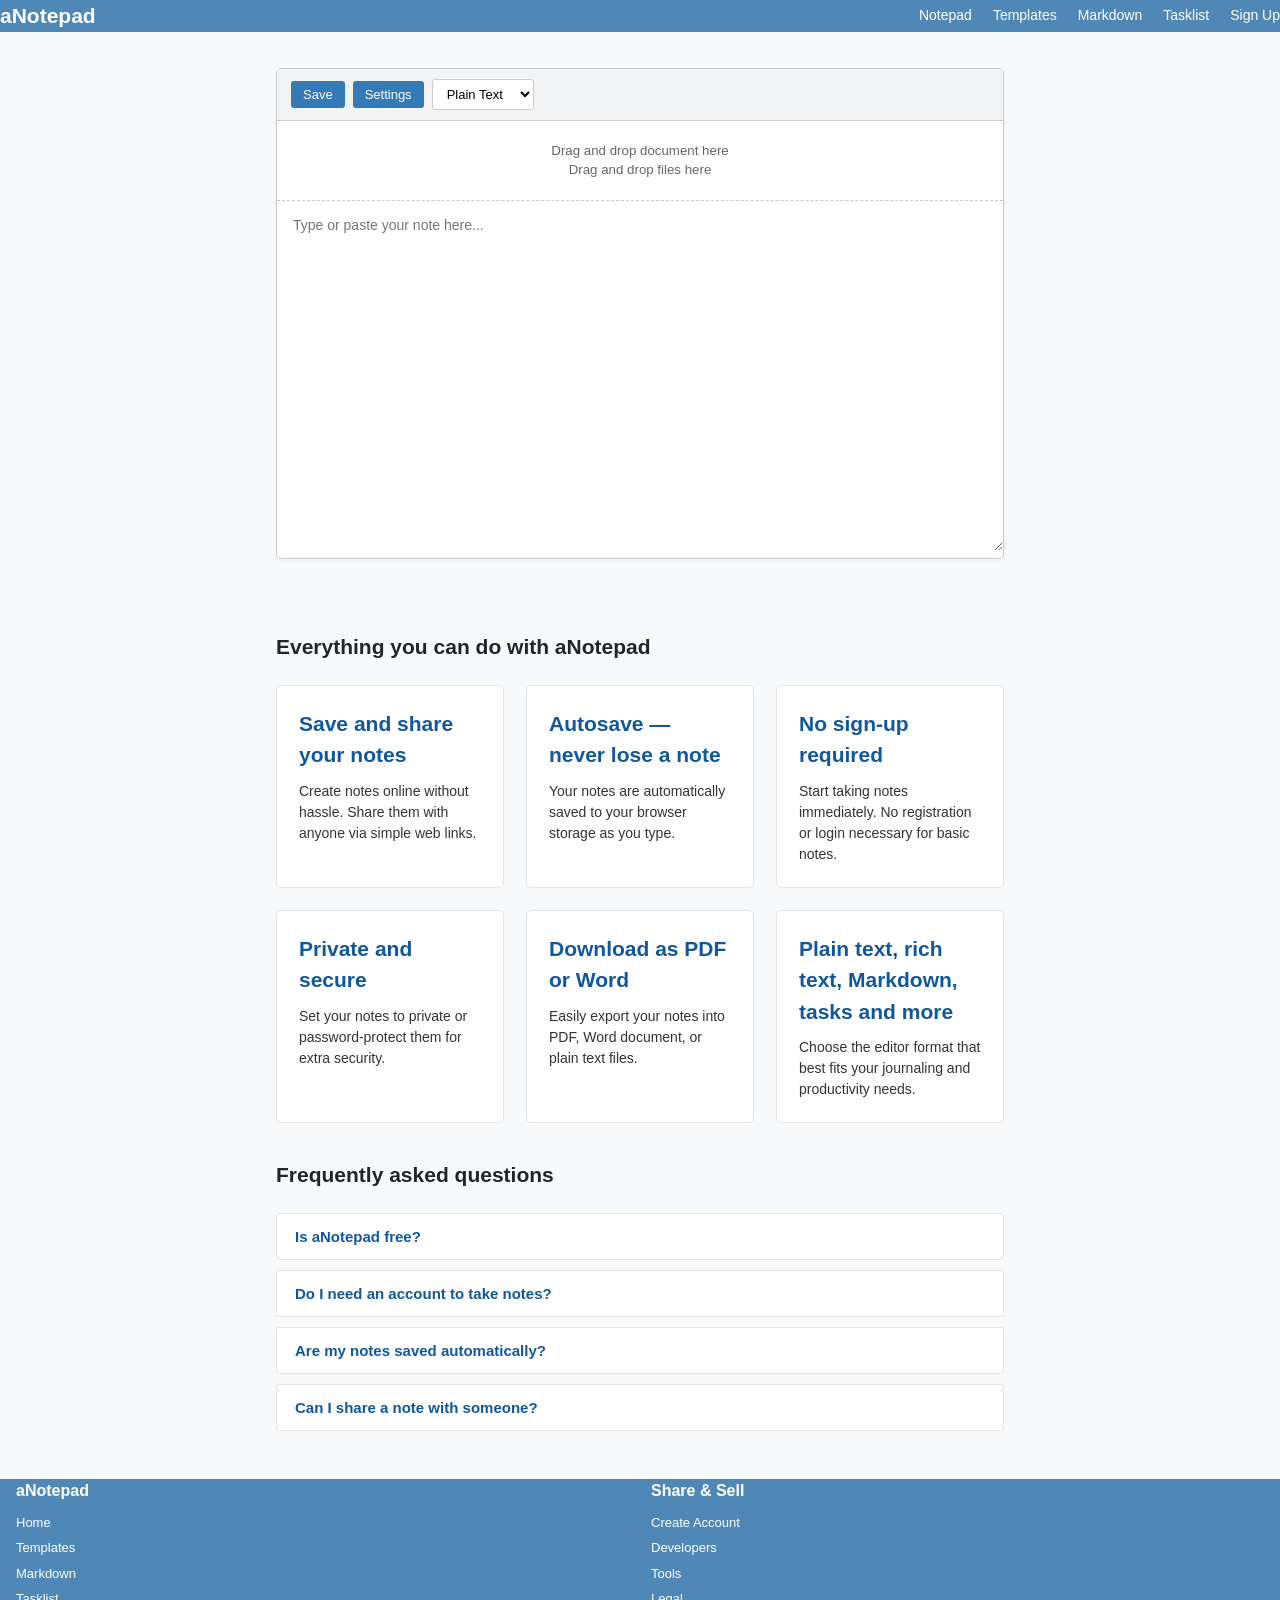
<file: index.html>
<!DOCTYPE html>
<html lang="en">
  <head>
    <meta charset="UTF-8" />
    <meta name="viewport" content="width=device-width, initial-scale=1.0" />
    <title>Online Notepad - Take Notes and Share Notes Online</title>
   <link rel="stylesheet" crossorigin href="./assets/style-DXmdwqsZ.css">
  </head>
  <body>
    <header class="nav-header">
      <div class="nav-container">
        <a href="/" class="logo">aNotepad</a>
        <button class="menu-toggle" id="menuToggle" aria-label="Toggle navigation">☰</button>
        <nav class="nav-links" id="navLinks">
          <a href="/">Notepad</a>
          <a href="/templates/">Templates</a>
          <a href="/markdown/">Markdown</a>
          <a href="/tasklist/">Tasklist</a>
          <a href="/create_account/">Sign Up</a>
        </nav>
      </div>
    </header>

    <main class="main-content">
      <div class="container">
        <h1 class="visually-hidden">Online Notepad</h1>
        <div class="notepad-box">
          <div class="notepad-toolbar">
            <button class="tb-btn">Save</button>
            <button class="tb-btn">Settings</button>
            <select class="tb-select">
              <option>Plain Text</option>
              <option>Rich Text</option>
              <option>Markdown</option>
              <option>Task List</option>
            </select>
          </div>
          <div class="drop-zone">
            <p>Drag and drop document here</p>
            <p>Drag and drop files here</p>
          </div>
          <textarea class="notepad-textarea" placeholder="Type or paste your note here..."></textarea>
        </div>

        <section class="features-section">
          <h2>Everything you can do with aNotepad</h2>
          <div class="features-grid">
            <article class="feature-card">
              <h3>Save and share your notes</h3>
              <p>Create notes online without hassle. Share them with anyone via simple web links.</p>
            </article>
            <article class="feature-card">
              <h3>Autosave — never lose a note</h3>
              <p>Your notes are automatically saved to your browser storage as you type.</p>
            </article>
            <article class="feature-card">
              <h3>No sign-up required</h3>
              <p>Start taking notes immediately. No registration or login necessary for basic notes.</p>
            </article>
            <article class="feature-card">
              <h3>Private and secure</h3>
              <p>Set your notes to private or password-protect them for extra security.</p>
            </article>
            <article class="feature-card">
              <h3>Download as PDF or Word</h3>
              <p>Easily export your notes into PDF, Word document, or plain text files.</p>
            </article>
            <article class="feature-card">
              <h3>Plain text, rich text, Markdown, tasks and more</h3>
              <p>Choose the editor format that best fits your journaling and productivity needs.</p>
            </article>
          </div>
        </section>

        <section class="faq-section">
          <h2>Frequently asked questions</h2>
          <div class="faq-item">
            <button class="faq-question">Is aNotepad free?</button>
            <div class="faq-answer">Yes! aNotepad is 100% free to use for taking and sharing notes online.</div>
          </div>
          <div class="faq-item">
            <button class="faq-question">Do I need an account to take notes?</button>
            <div class="faq-answer">No account is needed to start taking notes instantly.</div>
          </div>
          <div class="faq-item">
            <button class="faq-question">Are my notes saved automatically?</button>
            <div class="faq-answer">Yes, notes autosave locally in your browser so you never lose your work.</div>
          </div>
          <div class="faq-item">
            <button class="faq-question">Can I share a note with someone?</button>
            <div class="faq-answer">Simply copy the note URL and send it to anyone you want to share with.</div>
          </div>
        </section>
      </div>
    </main>

    <footer class="site-footer">
      <div class="footer-container">
        <div class="footer-col">
          <h4>aNotepad</h4>
          <a href="/">Home</a>
          <a href="/templates/">Templates</a>
          <a href="/markdown/">Markdown</a>
          <a href="/tasklist/">Tasklist</a>
        </div>
        <div class="footer-col">
          <h4>Share & Sell</h4>
          <a href="/create_account/">Create Account</a>
          <a href="#">Developers</a>
          <a href="#">Tools</a>
          <a href="#">Legal</a>
        </div>
      </div>
    </footer>

    <script>
      const menuToggle = document.getElementById('menuToggle');
      const navLinks = document.getElementById('navLinks');
      if (menuToggle && navLinks) {
        menuToggle.addEventListener('click', () => {
          navLinks.classList.toggle('active');
        });
      }

      document.querySelectorAll('.faq-question').forEach(btn => {
        btn.addEventListener('click', () => {
          const answer = btn.nextElementSibling;
          if (answer) {
            answer.classList.toggle('open');
          }
        });
      });
    </script>
  </body>
</html>
</file>
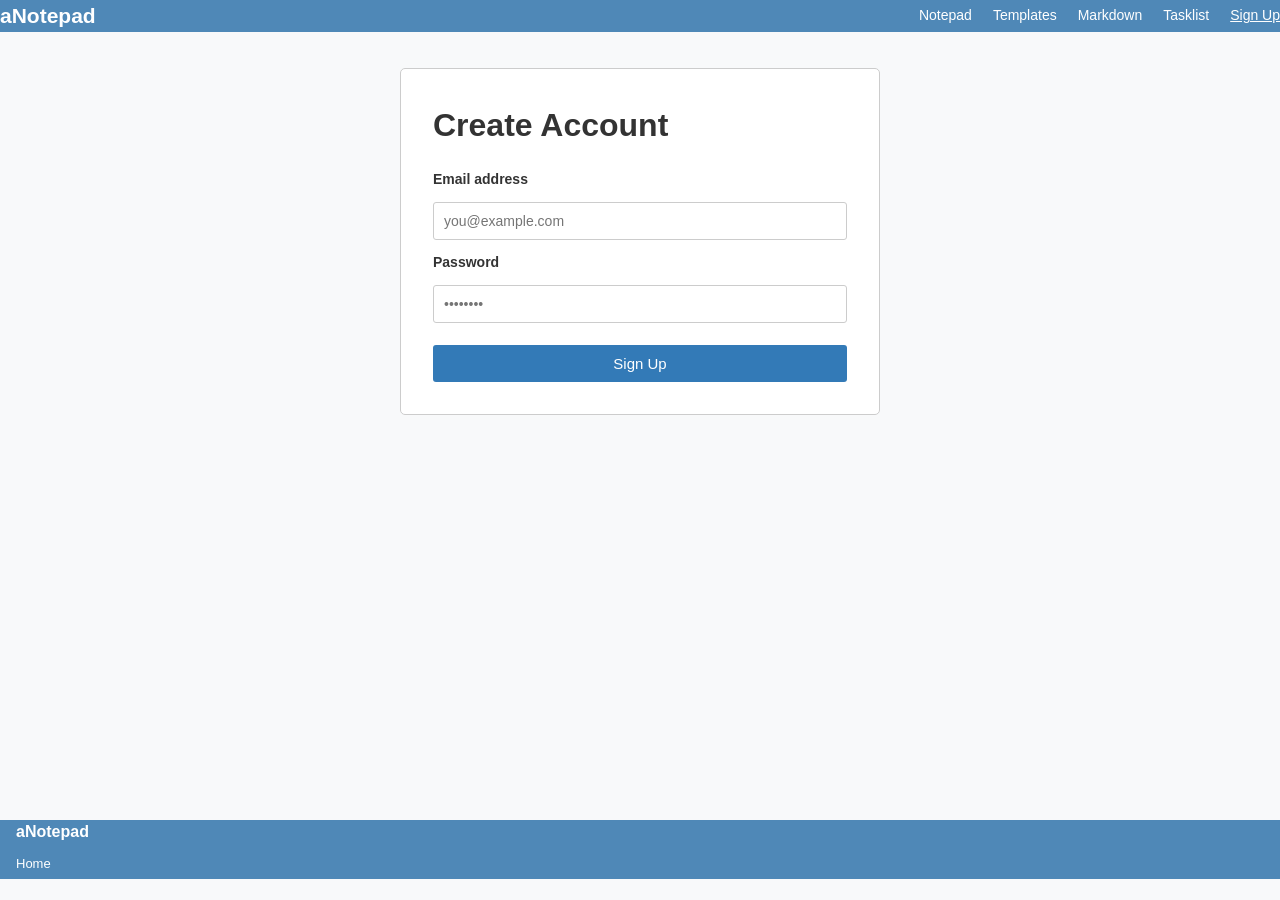
<file: create_account/index.html>
<!DOCTYPE html>
<html lang="en">
  <head>
    <meta charset="UTF-8" />
    <meta name="viewport" content="width=device-width, initial-scale=1.0" />
    <title>Create Account - aNotepad</title>
    <link rel="stylesheet" crossorigin href="/assets/style-DXmdwqsZ.css">
  </head>
  <body>
    <header class="nav-header">
      <div class="nav-container">
        <a href="/" class="logo">aNotepad</a>
        <button class="menu-toggle" id="menuToggle" aria-label="Toggle navigation">☰</button>
        <nav class="nav-links" id="navLinks">
          <a href="/">Notepad</a>
          <a href="/templates/">Templates</a>
          <a href="/markdown/">Markdown</a>
          <a href="/tasklist/">Tasklist</a>
          <a href="/create_account/" class="active">Sign Up</a>
        </nav>
      </div>
    </header>

    <main class="main-content">
      <div class="container auth-container">
        <h1>Create Account</h1>
        <form class="auth-form" onsubmit="event.preventDefault(); alert('Account created successfully!');">
          <label>Email address</label>
          <input type="email" placeholder="you@example.com" required />
          <label>Password</label>
          <input type="password" placeholder="••••••••" required />
          <button type="submit" class="tb-btn primary-btn">Sign Up</button>
        </form>
      </div>
    </main>

    <footer class="site-footer">
      <div class="footer-container">
        <div class="footer-col">
          <h4>aNotepad</h4>
          <a href="/">Home</a>
        </div>
      </div>
    </footer>
    <script>
      const toggle = document.getElementById('menuToggle');
      const links = document.getElementById('navLinks');
      if (toggle && links) {
        toggle.addEventListener('click', () => links.classList.toggle('active'));
      }
    </script>
  </body>
</html>
</file>
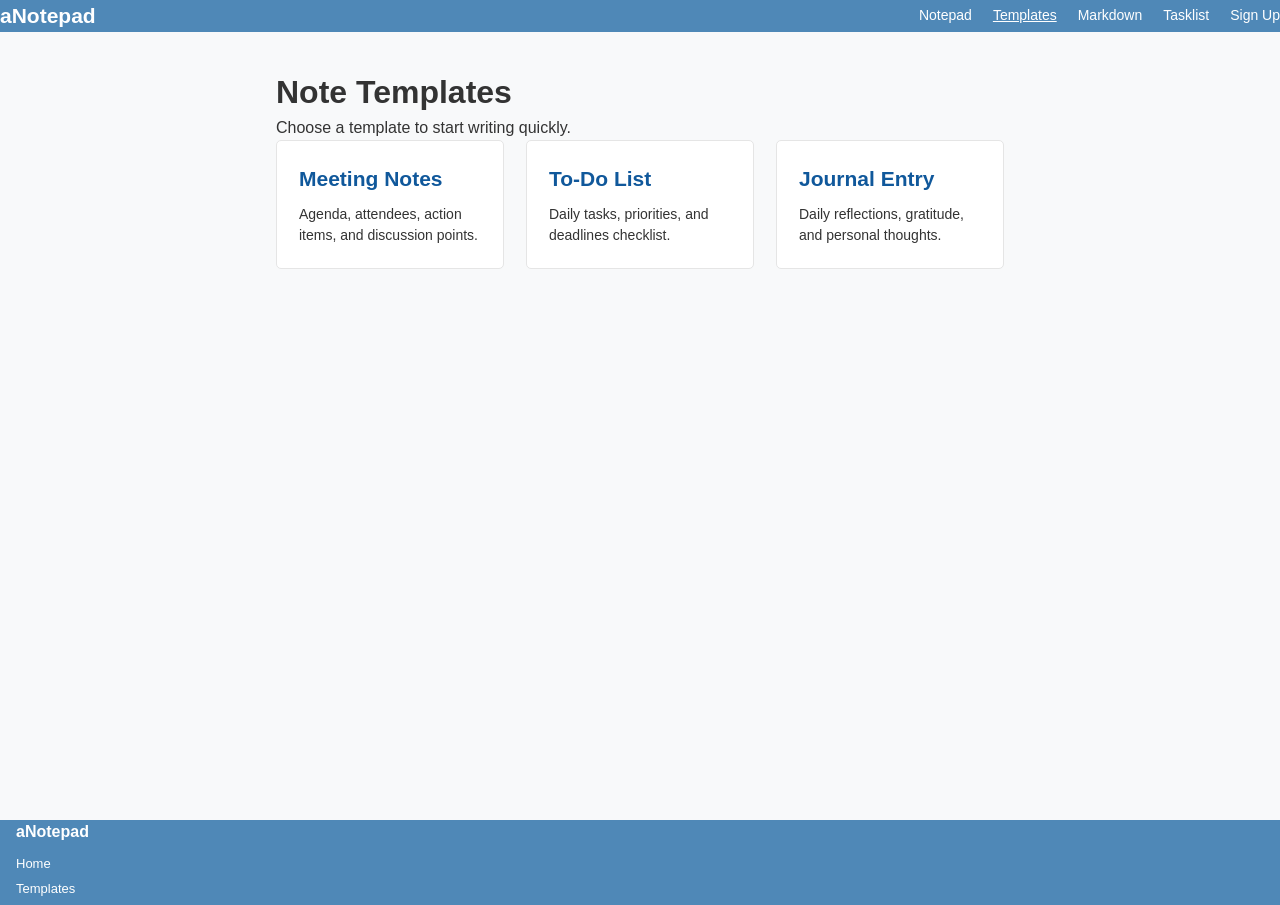
<file: templates/index.html>
<!DOCTYPE html>
<html lang="en">
  <head>
    <meta charset="UTF-8" />
    <meta name="viewport" content="width=device-width, initial-scale=1.0" />
    <title>Templates - aNotepad</title>
    <link rel="stylesheet" crossorigin href="/assets/style-DXmdwqsZ.css">
  </head>
  <body>
    <header class="nav-header">
      <div class="nav-container">
        <a href="/" class="logo">aNotepad</a>
        <button class="menu-toggle" id="menuToggle" aria-label="Toggle navigation">☰</button>
        <nav class="nav-links" id="navLinks">
          <a href="/">Notepad</a>
          <a href="/templates/" class="active">Templates</a>
          <a href="/markdown/">Markdown</a>
          <a href="/tasklist/">Tasklist</a>
          <a href="/create_account/">Sign Up</a>
        </nav>
      </div>
    </header>

    <main class="main-content">
      <div class="container">
        <h1>Note Templates</h1>
        <p class="subtitle">Choose a template to start writing quickly.</p>
        <div class="features-grid">
          <article class="feature-card">
            <h3>Meeting Notes</h3>
            <p>Agenda, attendees, action items, and discussion points.</p>
          </article>
          <article class="feature-card">
            <h3>To-Do List</h3>
            <p>Daily tasks, priorities, and deadlines checklist.</p>
          </article>
          <article class="feature-card">
            <h3>Journal Entry</h3>
            <p>Daily reflections, gratitude, and personal thoughts.</p>
          </article>
        </div>
      </div>
    </main>

    <footer class="site-footer">
      <div class="footer-container">
        <div class="footer-col">
          <h4>aNotepad</h4>
          <a href="/">Home</a>
          <a href="/templates/">Templates</a>
        </div>
      </div>
    </footer>
    <script>
      const toggle = document.getElementById('menuToggle');
      const links = document.getElementById('navLinks');
      if (toggle && links) {
        toggle.addEventListener('click', () => links.classList.toggle('active'));
      }
    </script>
  </body>
</html>
</file>
<file: assets/style-DXmdwqsZ.css>
:root{--bg-color: #ffffff;--nav-bg: #4682b4f2;--text-main: #333333;--text-white: #ffffff;--accent-blue: #337ab7;--card-bg: #ffffff;--section-bg: #f8f9fa;--radius-sm: 3px;--radius-md: 5px;--radius-lg: 10px;--radius-round: 999px;--font-family: "Helvetica Neue", Helvetica, Arial, sans-serif}*{box-sizing:border-box;margin:0;padding:0;max-width:100%}body{font-family:var(--font-family);color:var(--text-main);background-color:var(--section-bg);line-height:1.5;overflow-x:hidden}.visually-hidden{position:absolute;width:1px;height:1px;padding:0;margin:-1px;overflow:hidden;clip:rect(0,0,0,0);border:0}.nav-header{background-color:var(--nav-bg);color:var(--text-white);padding:0}.nav-container{max-width:1320px;margin:0 auto;display:flex;justify-content:space-between;align-items:center;flex-wrap:wrap}.logo{font-size:21px;font-weight:700;color:var(--text-white);text-decoration:none}.menu-toggle{display:none;background:none;border:none;color:var(--text-white);font-size:24px;cursor:pointer}.nav-links{display:flex;gap:21px}.nav-links a{color:var(--text-white);text-decoration:none;font-size:14px}.nav-links a:hover,.nav-links a.active{text-decoration:underline}.main-content{padding:36px 0 0;min-height:calc(100vh - 160px)}.container{max-width:760px;margin:0 auto;padding:0 16px}.notepad-box{background:var(--card-bg);border:1px solid #ccc;border-radius:var(--radius-md);margin-bottom:36px;box-shadow:0 2px 4px #0000000d}.notepad-toolbar{padding:10px 14px;background:#f1f3f5;border-bottom:1px solid #ccc;display:flex;gap:8px;align-items:center}.drop-zone{padding:20px;text-align:center;color:#666;border-bottom:1px dashed #ccc;font-size:13.3px}.tb-btn{padding:6px 12px;background:var(--accent-blue);color:var(--text-white);border:none;border-radius:var(--radius-sm);cursor:pointer;font-size:13px}.tb-btn:hover{opacity:.9}.primary-btn{width:100%;padding:10px;font-size:15px;margin-top:10px}.tb-select,.tb-title{padding:6px 10px;font-size:13px;border:1px solid #ccc;border-radius:var(--radius-sm);background:#fff}.notepad-textarea{width:100%;height:350px;padding:16px;border:none;resize:vertical;font-family:var(--font-family);font-size:14px;outline:none}.features-section{padding:36px 0 0}.features-section h2,.faq-section h2{font-size:21px;margin-bottom:22px;color:#212529}.features-grid{display:grid;grid-template-columns:repeat(3,1fr);gap:22px;margin-bottom:36px}.feature-card{background:var(--card-bg);padding:22px;border-radius:var(--radius-md);border:1px solid #e5e5e5}.feature-card h3{font-size:21px;margin-bottom:10px;color:#10589b}.feature-card p{font-size:14px;color:var(--text-main)}.faq-section{margin-top:36px}.faq-item{background:var(--card-bg);border:1px solid #e5e5e5;border-radius:var(--radius-sm);margin-bottom:10px;overflow:hidden}.faq-question{width:100%;text-align:left;padding:14px 18px;background:none;border:none;font-size:15px;font-weight:700;cursor:pointer;color:#10589b}.faq-answer{display:none;padding:14px 18px;font-size:14px;background:#fafafa;border-top:1px solid #e5e5e5}.faq-answer.open{display:block}.auth-container{max-width:480px;background:#fff;padding:32px;border-radius:var(--radius-md);border:1px solid #ccc}.auth-form{display:flex;flex-direction:column;gap:12px;margin-top:20px}.auth-form label{font-size:14px;font-weight:700}.auth-form input{padding:10px;font-size:14px;border:1px solid #ccc;border-radius:var(--radius-sm)}.site-footer{background-color:var(--nav-bg);color:var(--text-white);padding:0;margin-top:48px}.footer-container{max-width:1320px;margin:0 auto;display:grid;grid-template-columns:repeat(2,1fr);gap:22px;padding:0 16px}.footer-col h4{font-size:16px;margin-bottom:10px}.footer-col a{display:block;color:var(--text-white);text-decoration:none;font-size:13px;margin-bottom:6px}.footer-col a:hover{text-decoration:underline}@media (max-width: 768px){.features-grid{grid-template-columns:repeat(2,1fr)}.menu-toggle{display:block}.nav-links{display:none;width:100%;flex-direction:column;gap:12px;padding-top:12px}.nav-links.active{display:flex}}@media (max-width: 390px){.features-grid{grid-template-columns:1fr}.menu-toggle{display:block}.nav-links{display:none;width:100%;flex-direction:column;gap:12px;padding-top:12px}.nav-links.active{display:flex}}
</file>
